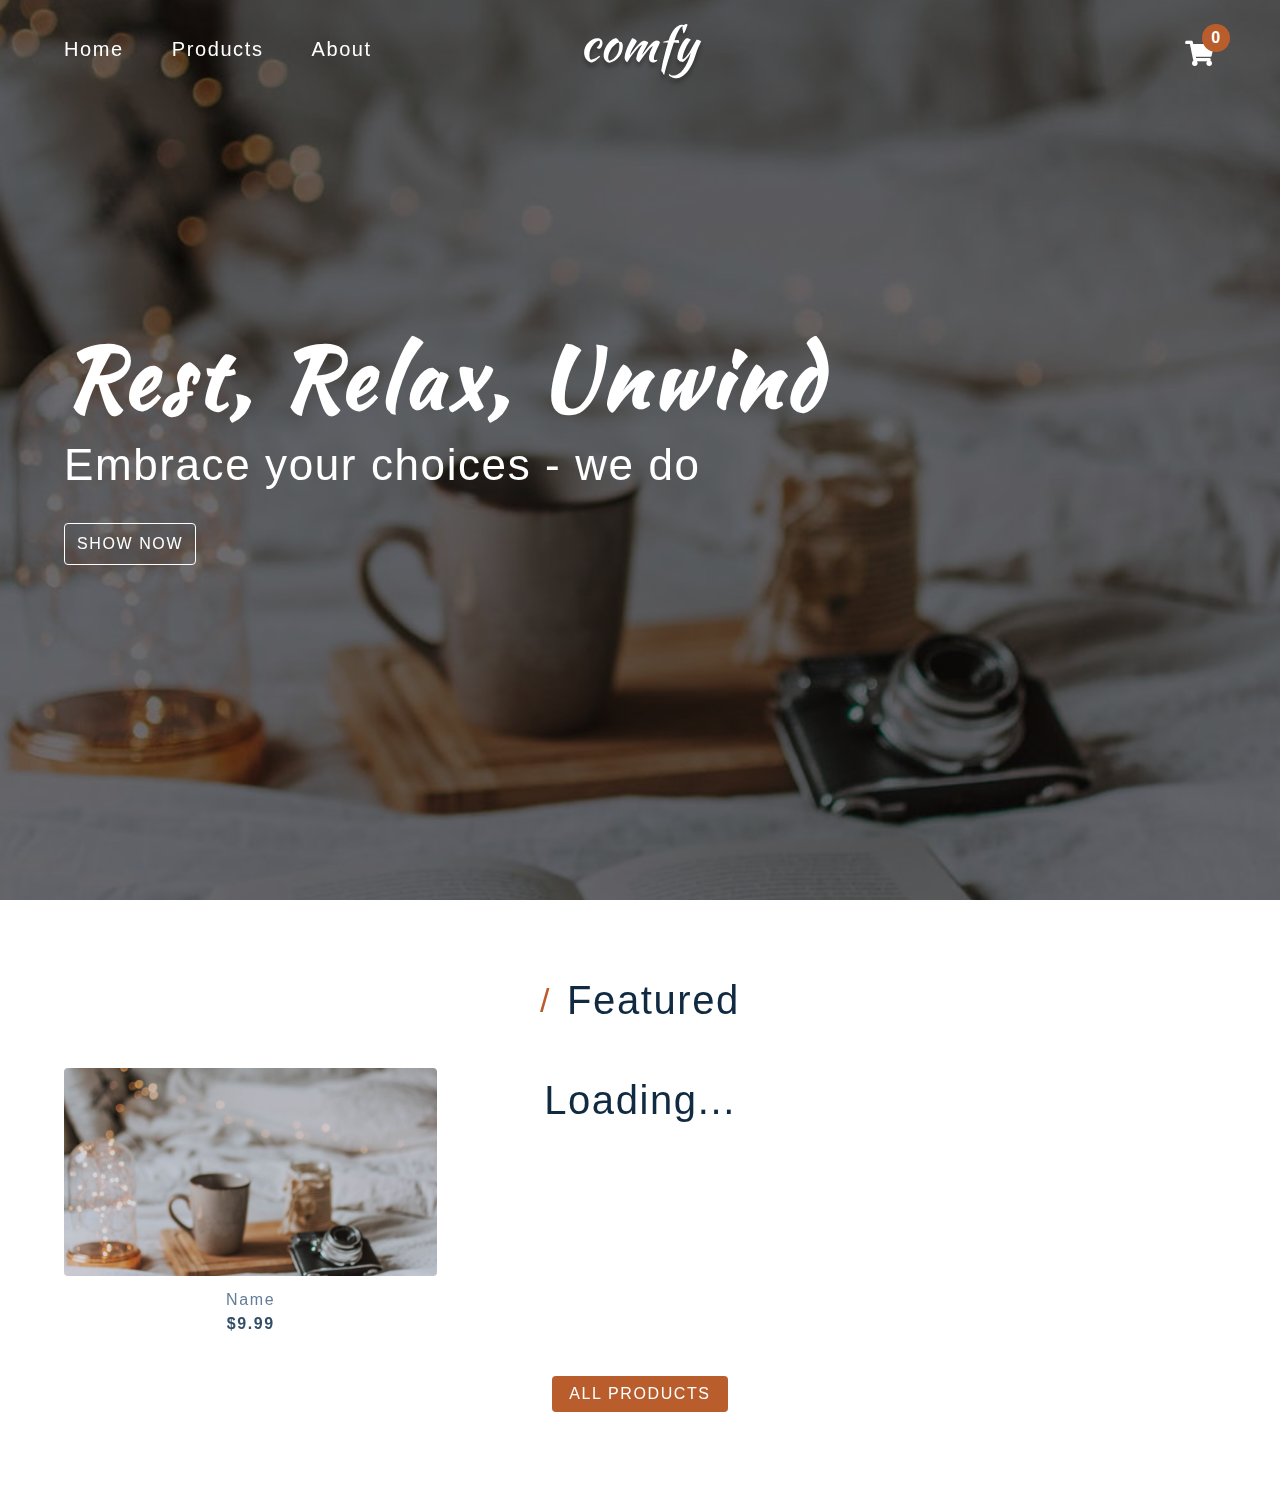
<file: index.html>
<!DOCTYPE html>
<html lang="en">
  <head>
    <meta charset="UTF-8" />
    <meta http-equiv="X-UA-Compatible" content="IE=edge" />
    <meta name="viewport" content="width=device-width, initial-scale=1.0" />
    <link rel="stylesheet" href="./reset.css" />
    <link
      rel="stylesheet"
      href="https://cdnjs.cloudflare.com/ajax/libs/font-awesome/5.14.0/css/all.min.css"
    />
    <link rel="stylesheet" href="./styles1.css" />
    <title>E-commerce shop</title>
  </head>
  <body>
    <nav class="navbar">
      <div class="nav-center">
        <div>
          <button class="toggle-nav">
            <i class="fas fa-bars"></i>
          </button>
          <ul class="nav-links">
            <li>
              <a href="index.html" class="nav-link">home</a>
            </li>
            <li>
              <a href="products.html" class="nav-link">products</a>
            </li>
            <li>
              <a href="about.html" class="nav-link">about</a>
            </li>
          </ul>
        </div>
        <img src="./logo-white.svg" alt="logo" class="nav-logo" />
        <div class="toggle-container">
          <button class="toggle-cart">
            <i class="fas fa-shopping-cart"></i>
          </button>
          <span class="cart-item-count">1</span>
        </div>
      </div>
    </nav>
    <section class="hero">
      <div class="hero-container">
        <h1 class="text-slanted">rest, relax, unwind</h1>
        <h3>Embrace your choices - we do</h3>
        <a href="products.html" class="hero-btn">show now</a>
      </div>
    </section>
    <div class="sidebar-overlay">
      <aside class="sidebar">
        <button class="sidebar-close">
          <i class="fas fa-times"></i>
        </button>
        <ul class="sidebar-links">
          <li>
            <a href="index.html" class="sidebar-link">
              <i class="fas fa-home fa-fw"></i>Home</a
            >
          </li>
          <li>
            <a href="products.html" class="sidebar-link"
              ><i class="fas fa-couch fa-fw"></i>Products</a
            >
          </li>
          <li>
            <a href="about.html" class="sidebar-link">
              <i class="fas fa-book fa-fw"></i>About</a
            >
          </li>
        </ul>
      </aside>
    </div>
    <div class="cart-overlay">
      <aside class="cart">
        <button class="cart-close">
          <i class="fas fa-times"></i>
        </button>
        <header>
          <h3 class="text-slanted">your bag</h3>
        </header>
        <div class="cart-items">
          <!-- <article class="cart-item" data-id="">
            <img src="./main-bcg.jpeg" alt="name" class="cart-item-img" />
            <div>
              <h4 class="cart-item-name">high-back bench</h4>
              <p class="cart-item-price">$13.99</p>
              <button class="cart-item-remove-btn">remove</button>
            </div>
            <div>
              <button class="cart-item-increase-btn">
                <i class="fas fa-chevron-up"></i>
              </button>
              <p class="cart-item-amount">1</p>
              <button class="cart-item-decrease-btn">
                <i class="fas fa-chevron-down"></i>
              </button>
            </div>
          </article> -->
        </div>
        <footer>
          <h3 class="cart-total text-slanted">total: $12.99</h3>
          <button class="cart-checkout btn">checkout</button>
        </footer>
      </aside>
    </div>
    <section class="section featured">
      <div class="title">
        <h2><span>/</span>featured</h2>
      </div>
      <div class="featured-center section-center">
        <h2 class="section-loading">Loading...</h2>
        <article class="product">
          <div class="product-container">
            <img src="./main-bcg.jpeg" class="product-img img" alt="" />
            <div class="product-icons">
              <a href="singleproduct.html" class="product-icon">
                <i class="fas fa-search"></i>
              </a>
              <button class="product-cart-btn product-icon" data-id="1">
                <i class="fas fa-shopping-cart"></i>
              </button>
            </div>
          </div>
          <footer>
            <p class="product-name">name</p>
            <h4 class="product-price">$9.99</h4>
          </footer>
        </article>
      </div>
      <a href="products.html" class="btn">All products</a>
    </section>
    <script type="module" src="./app.js"></script>
  </body>
</html>
</file>
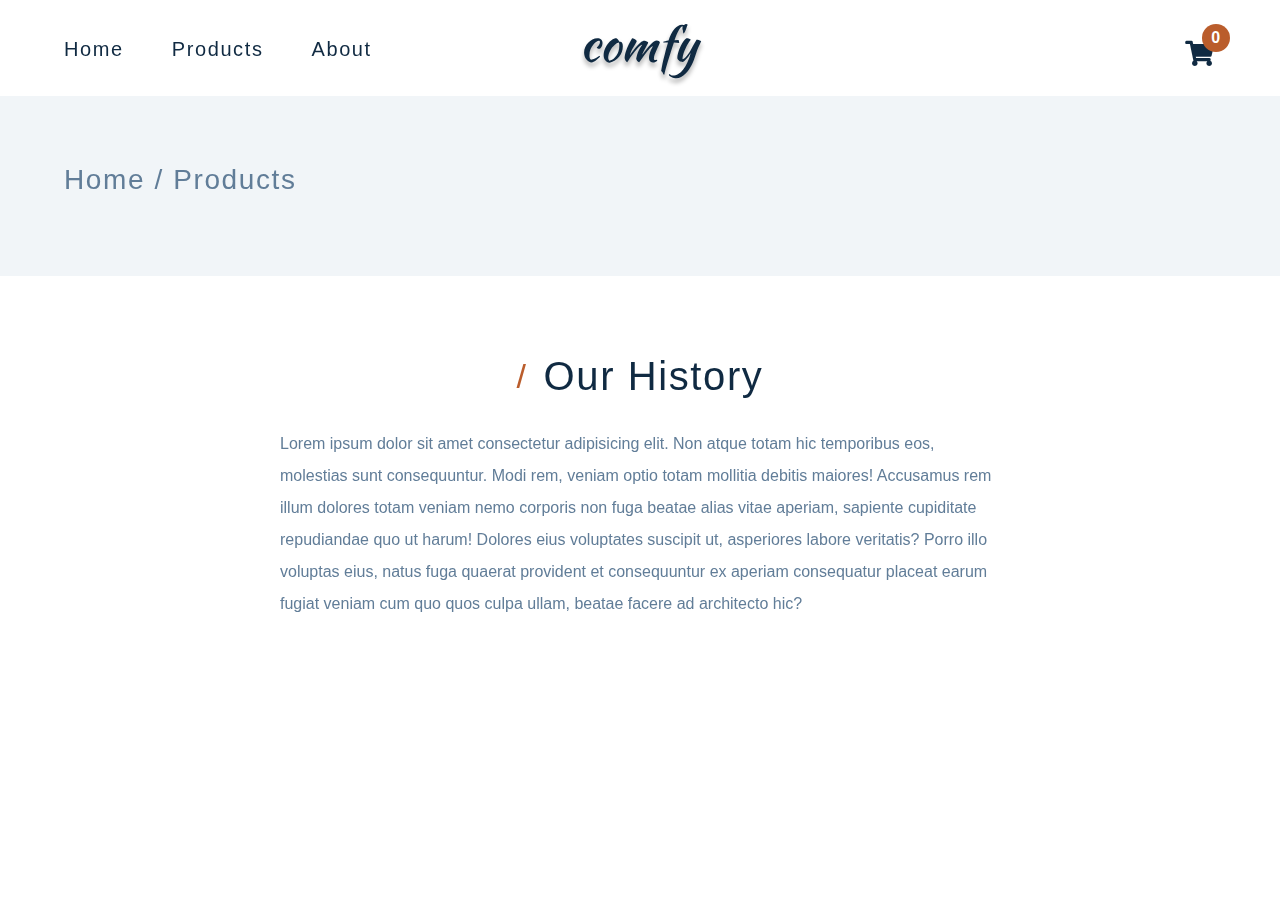
<file: about.html>
<!DOCTYPE html>
<html lang="en">
  <head>
    <meta charset="UTF-8" />
    <meta http-equiv="X-UA-Compatible" content="IE=edge" />
    <meta name="viewport" content="width=device-width, initial-scale=1.0" />
    <link rel="stylesheet" href="./reset.css" />
    <link
      rel="stylesheet"
      href="https://cdnjs.cloudflare.com/ajax/libs/font-awesome/5.14.0/css/all.min.css"
    />
    <link rel="stylesheet" href="./styles1.css" />
    <title>E-commerce shop</title>
  </head>
  <body>
    <nav class="navbar page">
      <div class="nav-center">
        <div>
          <button class="toggle-nav">
            <i class="fas fa-bars"></i>
          </button>
          <ul class="nav-links">
            <li>
              <a href="index.html" class="nav-link">home</a>
            </li>
            <li>
              <a href="products.html" class="nav-link">products</a>
            </li>
            <li>
              <a href="about.html" class="nav-link">about</a>
            </li>
          </ul>
        </div>
        <img src="./logo-black.svg" alt="logo" class="nav-logo" />
        <div class="toggle-container">
          <button class="toggle-cart">
            <i class="fas fa-shopping-cart"></i>
          </button>
          <span class="cart-item-count">1</span>
        </div>
      </div>
    </nav>
    <section class="page-hero">
      <div class="section-center">
        <h3 class="page-hero-title">Home / Products</h3>
      </div>
    </section>
    <div class="sidebar-overlay">
      <aside class="sidebar">
        <button class="sidebar-close">
          <i class="fas fa-times"></i>
        </button>
        <ul class="sidebar-links">
          <li>
            <a href="index.html" class="sidebar-link">
              <i class="fas fa-home fa-fw"></i>Home</a
            >
          </li>
          <li>
            <a href="products.html" class="sidebar-link"
              ><i class="fas fa-couch fa-fw"></i>Products</a
            >
          </li>
          <li>
            <a href="about.html" class="sidebar-link">
              <i class="fas fa-book fa-fw"></i>About</a
            >
          </li>
        </ul>
      </aside>
    </div>
    <div class="cart-overlay">
      <aside class="cart">
        <button class="cart-close">
          <i class="fas fa-times"></i>
        </button>
        <header>
          <h3 class="text-slanted">your bag</h3>
        </header>
        <div class="cart-items">
          <article class="cart-item" data-id="">
            <img src="./main-bcg.jpeg" alt="name" class="cart-item-img" />
            <div>
              <h4 class="cart-item-name">high-back bench</h4>
              <p class="cart-item-price">$13.99</p>
              <button class="cart-item-remove-btn">remove</button>
            </div>
            <div>
              <button class="cart-item-increase-btn">
                <i class="fas fa-chevron-up"></i>
              </button>
              <p class="cart-item-amount">1</p>
              <button class="cart-item-decrease-btn">
                <i class="fas fa-chevron-down"></i>
              </button>
            </div>
          </article>
        </div>
        <footer>
          <h3 class="cart-total text-slanted">total: $12.99</h3>
          <button class="cart-checkout btn">checkout</button>
        </footer>
      </aside>
    </div>
    <section class="section section-center about-page">
      <div class="title">
        <h2><span>/</span>Our History</h2>
      </div>
      <p class="about-text">
        Lorem ipsum dolor sit amet consectetur adipisicing elit. Non atque totam
        hic temporibus eos, molestias sunt consequuntur. Modi rem, veniam optio
        totam mollitia debitis maiores! Accusamus rem illum dolores totam veniam
        nemo corporis non fuga beatae alias vitae aperiam, sapiente cupiditate
        repudiandae quo ut harum! Dolores eius voluptates suscipit ut,
        asperiores labore veritatis? Porro illo voluptas eius, natus fuga
        quaerat provident et consequuntur ex aperiam consequatur placeat earum
        fugiat veniam cum quo quos culpa ullam, beatae facere ad architecto hic?
      </p>
    </section>
    <script type="module" src="./app.js"></script>
  </body>
</html>
</file>
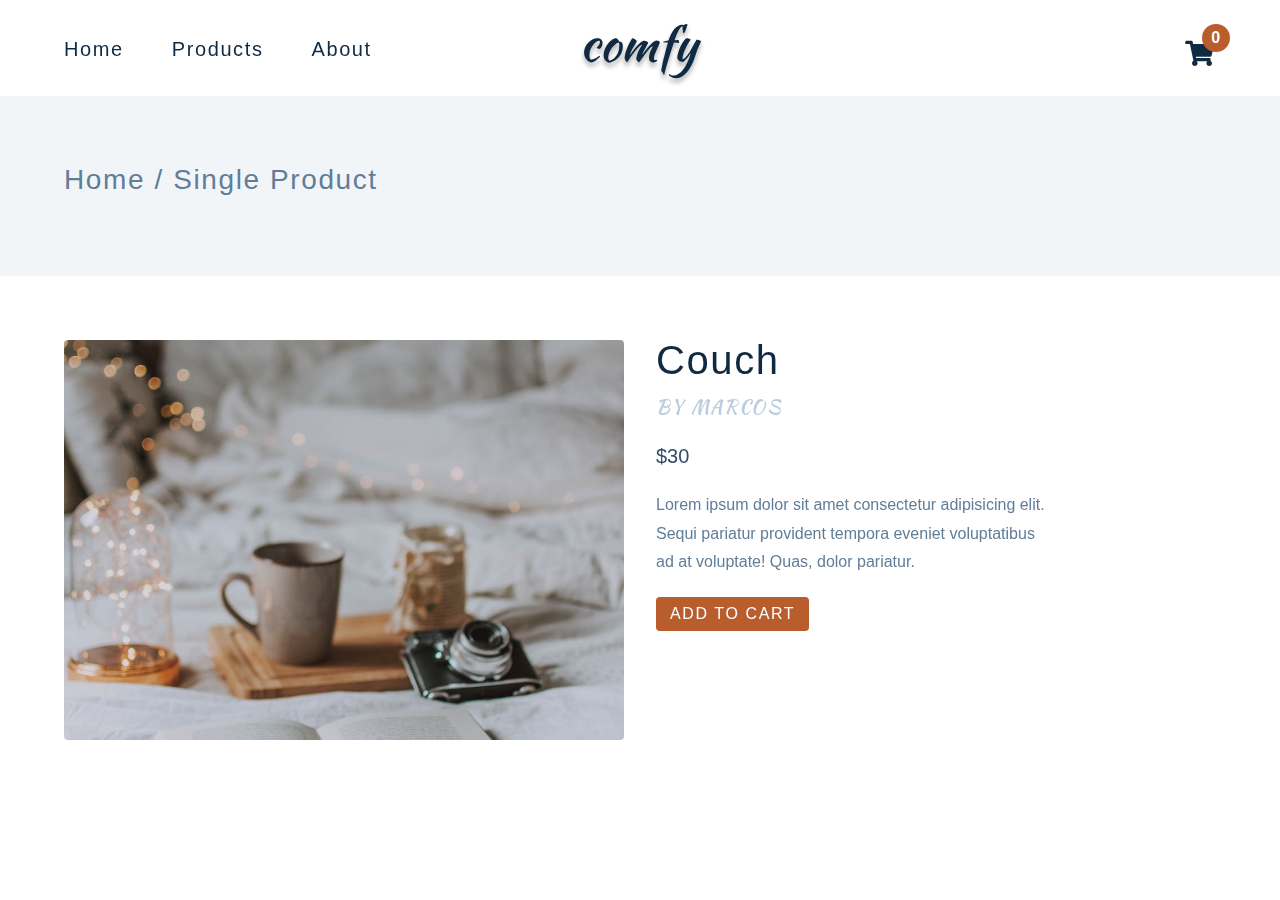
<file: product.html>
<!DOCTYPE html>
<html lang="en">
  <head>
    <meta charset="UTF-8" />
    <meta http-equiv="X-UA-Compatible" content="IE=edge" />
    <meta name="viewport" content="width=device-width, initial-scale=1.0" />
    <link rel="stylesheet" href="./reset.css" />
    <link
      rel="stylesheet"
      href="https://cdnjs.cloudflare.com/ajax/libs/font-awesome/5.14.0/css/all.min.css"
    />
    <link rel="stylesheet" href="./styles1.css" />
    <title>E-commerce shop</title>
  </head>
  <body>
    <nav class="navbar page">
      <div class="nav-center">
        <div>
          <button class="toggle-nav">
            <i class="fas fa-bars"></i>
          </button>
          <ul class="nav-links">
            <li>
              <a href="index.html" class="nav-link">home</a>
            </li>
            <li>
              <a href="products.html" class="nav-link">products</a>
            </li>
            <li>
              <a href="about.html" class="nav-link">about</a>
            </li>
          </ul>
        </div>
        <img src="./logo-black.svg" alt="logo" class="nav-logo" />
        <div class="toggle-container">
          <button class="toggle-cart">
            <i class="fas fa-shopping-cart"></i>
          </button>
          <span class="cart-item-count">1</span>
        </div>
      </div>
    </nav>
    <section class="page-hero">
      <div class="section-center">
        <h3 class="page-hero-title">Home / Single product</h3>
      </div>
    </section>
    <div class="sidebar-overlay">
      <aside class="sidebar">
        <button class="sidebar-close">
          <i class="fas fa-times"></i>
        </button>
        <ul class="sidebar-links">
          <li>
            <a href="index.html" class="sidebar-link">
              <i class="fas fa-home fa-fw"></i>Home</a
            >
          </li>
          <li>
            <a href="products.html" class="sidebar-link"
              ><i class="fas fa-couch fa-fw"></i>Products</a
            >
          </li>
          <li>
            <a href="about.html" class="sidebar-link">
              <i class="fas fa-book fa-fw"></i>About</a
            >
          </li>
        </ul>
      </aside>
    </div>
    <div class="cart-overlay">
      <aside class="cart">
        <button class="cart-close">
          <i class="fas fa-times"></i>
        </button>
        <header>
          <h3 class="text-slanted">your bag</h3>
        </header>
        <div class="cart-items">
          <!-- <article class="cart-item" data-id="">
            <img src="./main-bcg.jpeg" alt="name" class="cart-item-img" />
            <div>
              <h4 class="cart-item-name">high-back bench</h4>
              <p class="cart-item-price">$13.99</p>
              <button class="cart-item-remove-btn">remove</button>
            </div>
            <div>
              <button class="cart-item-increase-btn">
                <i class="fas fa-chevron-up"></i>
              </button>
              <p class="cart-item-amount">1</p>
              <button class="cart-item-decrease-btn">
                <i class="fas fa-chevron-down"></i>
              </button>
            </div>
          </article> -->
        </div>
        <footer>
          <h3 class="cart-total text-slanted">total: $12.99</h3>
          <button class="cart-checkout btn">checkout</button>
        </footer>
      </aside>
    </div>
    <section class="single-product">
      <div class="section-center single-product-center">
        <img src="./main-bcg.jpeg" alt="" class="single-product-img img" />
        <article class="single-product-info">
          <div>
            <h2 class="single-product-title">Couch</h2>
            <p class="single-product-company text-slanted">by marcos</p>
            <p class="single-product-price">$30</p>
            <div class="single-product-colors"></div>
            <p class="single-product-desc">
              Lorem ipsum dolor sit amet consectetur adipisicing elit. Sequi
              pariatur provident tempora eveniet voluptatibus ad at voluptate!
              Quas, dolor pariatur.
            </p>
            <button class="addToCartBtn btn" data-id="id">add to cart</button>
          </div>
        </article>
      </div>
    </section>
    <div class="page-loading">
      <h2>Loading...</h2>
    </div>

    <script type="module" src="./product.js"></script>
  </body>
</html>
</file>
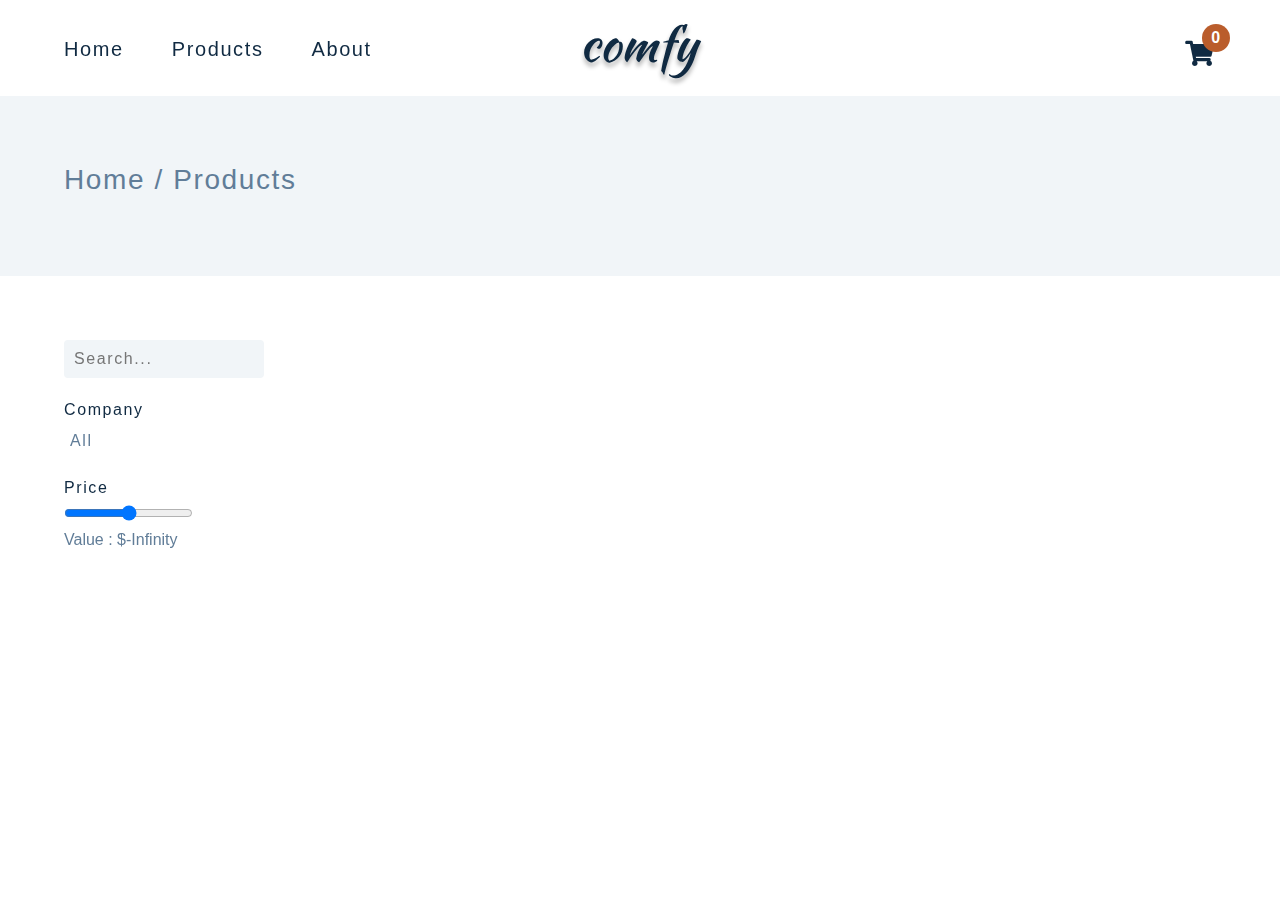
<file: products.html>
<!DOCTYPE html>
<html lang="en">
  <head>
    <meta charset="UTF-8" />
    <meta http-equiv="X-UA-Compatible" content="IE=edge" />
    <meta name="viewport" content="width=device-width, initial-scale=1.0" />
    <link rel="stylesheet" href="./reset.css" />
    <link
      rel="stylesheet"
      href="https://cdnjs.cloudflare.com/ajax/libs/font-awesome/5.14.0/css/all.min.css"
    />
    <link rel="stylesheet" href="./styles1.css" />
    <title>E-commerce shop</title>
  </head>
  <body>
    <nav class="navbar page">
      <div class="nav-center">
        <div>
          <button class="toggle-nav">
            <i class="fas fa-bars"></i>
          </button>
          <ul class="nav-links">
            <li>
              <a href="index.html" class="nav-link">home</a>
            </li>
            <li>
              <a href="products.html" class="nav-link">products</a>
            </li>
            <li>
              <a href="about.html" class="nav-link">about</a>
            </li>
          </ul>
        </div>
        <img src="./logo-black.svg" alt="logo" class="nav-logo" />
        <div class="toggle-container">
          <button class="toggle-cart">
            <i class="fas fa-shopping-cart"></i>
          </button>
          <span class="cart-item-count">1</span>
        </div>
      </div>
    </nav>
    <section class="page-hero">
      <div class="section-center">
        <h3 class="page-hero-title">Home / Products</h3>
      </div>
    </section>
    <div class="sidebar-overlay">
      <aside class="sidebar">
        <button class="sidebar-close">
          <i class="fas fa-times"></i>
        </button>
        <ul class="sidebar-links">
          <li>
            <a href="index.html" class="sidebar-link">
              <i class="fas fa-home fa-fw"></i>Home</a
            >
          </li>
          <li>
            <a href="products.html" class="sidebar-link"
              ><i class="fas fa-couch fa-fw"></i>Products</a
            >
          </li>
          <li>
            <a href="about.html" class="sidebar-link">
              <i class="fas fa-book fa-fw"></i>About</a
            >
          </li>
        </ul>
      </aside>
    </div>
    <div class="cart-overlay">
      <aside class="cart">
        <button class="cart-close">
          <i class="fas fa-times"></i>
        </button>
        <header>
          <h3 class="text-slanted">your bag</h3>
        </header>
        <div class="cart-items">
          <!-- <article class="cart-item" data-id="">
            <img src="./main-bcg.jpeg" alt="name" class="cart-item-img" />
            <div>
              <h4 class="cart-item-name">high-back bench</h4>
              <p class="cart-item-price">$13.99</p>
              <button class="cart-item-remove-btn">remove</button>
            </div>
            <div>
              <button class="cart-item-increase-btn">
                <i class="fas fa-chevron-up"></i>
              </button>
              <p class="cart-item-amount">1</p>
              <button class="cart-item-decrease-btn">
                <i class="fas fa-chevron-down"></i>
              </button>
            </div>
          </article> -->
        </div>
        <footer>
          <h3 class="cart-total text-slanted">total: $12.99</h3>
          <button class="cart-checkout btn">checkout</button>
        </footer>
      </aside>
    </div>
    <section class="products">
      <div class="filters">
        <div class="filters-container">
          <form class="input-form">
            <input type="text" class="search-input" placeholder="search..." />
          </form>
          <h4>Company</h4>
          <article class="companies">
            <button class="company-btn">All</button>
            <button class="company-btn">ikea</button>
          </article>
          <h4>Price</h4>
          <form class="price-form">
            <input
              type="range"
              class="price-filter"
              min="0"
              value="50"
              max="100"
            />
          </form>
          <p class="price-value"></p>
        </div>
      </div>
      <div class="products-container"></div>
    </section>
    <div class="page-loading">
      <h2>Loading...</h2>
    </div>
    <script type="module" src="./products.js"></script>
  </body>
</html>
</file>
<file: styles1.css>
@import url("https://fonts.googleapis.com/css2?family=Kaushan+Script&display=swap");
/*
=============== 
Variables
===============
*/

:root {
  /* dark shades of primary color*/
  --clr-primary-1: hsl(21, 91%, 17%);
  --clr-primary-2: hsl(21, 84%, 25%);
  --clr-primary-3: hsl(21, 81%, 29%);
  --clr-primary-4: hsl(21, 77%, 34%);
  /* primary/main color */
  --clr-primary-5: hsl(21, 62%, 45%);
  /* lighter shades of primary color */
  --clr-primary-6: hsl(21, 57%, 50%);
  --clr-primary-7: hsl(21, 65%, 59%);
  --clr-primary-8: hsl(21, 80%, 74%);
  --clr-primary-9: hsl(21, 94%, 87%);
  --clr-primary-10: hsl(21, 100%, 94%);
  /* darkest grey - used for headings */
  --clr-grey-1: #102a42;
  --clr-grey-2: hsl(211, 39%, 23%);
  --clr-grey-3: hsl(209, 34%, 30%);
  --clr-grey-4: hsl(209, 28%, 39%);
  /* grey used for paragraphs */
  --clr-grey-5: hsl(210, 22%, 49%);
  --clr-grey-6: hsl(209, 23%, 60%);
  --clr-grey-7: hsl(211, 27%, 70%);
  --clr-grey-8: hsl(210, 31%, 80%);
  --clr-grey-9: hsl(212, 33%, 89%);
  --clr-grey-10: hsl(210, 36%, 96%);
  --clr-white: #fff;
  --clr-red-dark: hsl(360, 67%, 44%);
  --clr-red-light: hsl(360, 71%, 66%);
  --clr-green-dark: hsl(125, 67%, 44%);
  --clr-green-light: hsl(125, 71%, 66%);
  --clr-black: #222;

  --transition: all 0.3s linear;
  --spacing: 0.1rem;
  --radius: 0.25rem;
  --light-shadow: 0 5px 15px rgba(0, 0, 0, 0.1);
  --dark-shadow: 0 5px 15px rgba(0, 0, 0, 0.2);
  --max-width: 1170px;
  --fixed-width: 620px;
}
/*
=============== 
Global Styles
===============
*/

*,
::after,
::before {
  margin: 0;
  padding: 0;
  box-sizing: border-box;
}
body {
  font-family: -apple-system, BlinkMacSystemFont, "Segoe UI", Roboto, Oxygen,
    Ubuntu, Cantarell, "Open Sans", "Helvetica Neue", sans-serif;
  background: var(--clr-white);
  color: var(--clr-grey-1);
  line-height: 1.5;
  font-size: 0.875rem;
}
ul {
  list-style-type: none;
}
a {
  text-decoration: none;
}
h1,
h2,
h3,
h4 {
  letter-spacing: var(--spacing);
  text-transform: capitalize;
  line-height: 1.25;
  margin-bottom: 0.75rem;
  font-weight: 400;
}
h1 {
  font-size: 3rem;
}
h2 {
  font-size: 2rem;
}
h3 {
  font-size: 1.25rem;
}
h4 {
  font-size: 0.875rem;
}
p {
  margin-bottom: 1.25rem;
  color: var(--clr-grey-5);
}
@media screen and (min-width: 800px) {
  h1 {
    font-size: 4rem;
  }
  h2 {
    font-size: 2.5rem;
  }
  h3 {
    font-size: 1.75rem;
  }
  h4 {
    font-size: 1rem;
  }
  body {
    font-size: 1rem;
  }
  h1,
  h2,
  h3,
  h4 {
    line-height: 1;
  }
}
.img {
  width: 100%;
  display: block;
}
.text-slanted {
  font-family: "Kaushan Script", cursive;
}
.section-center {
  width: 90vw;
  max-width: var(--max-width);
  margin: 0 auto;
}
.section {
  padding: 5rem 0;
}
.btn {
  background: var(--clr-primary-5);
  color: var(--clr-white);
  border-radius: var(--radius);
  padding: 0.375rem 0.75rem;
  text-transform: uppercase;
  letter-spacing: var(--spacing);
  display: inline-block;
  transition: var(--transition);
  border-color: transparent;
  cursor: pointer;
}
.btn:hover {
  background: var(--clr-primary-7);
  color: var(--clr-black);
}
.section-loading {
  text-align: center;
  position: absolute;
  top: 2rem;
  left: 50%;
  transform: translate(-50%, -50%);
  text-align: center;
}
.page-loading {
  position: fixed;
  top: 0;
  left: 0;
  width: 100%;
  height: 100%;
  background: var(--clr-grey-10);
  display: flex;
  align-items: center;
  justify-content: center;
}
/*
=============== 
Navbar
===============
*/

.navbar {
  height: 6rem;
  background: transparent;
  display: flex;
  align-items: center;
  justify-content: center;
}

.nav-center {
  width: 90vw;
  max-width: var(--max-width);
  display: flex;
  justify-content: space-between;
  align-items: center;
}
.nav-center {
  width: 90vw;
  max-width: 1170px;
  display: flex;
  justify-content: space-between;
  align-items: center;
}
.nav-links {
  display: none;
}
.toggle-nav {
  background: var(--clr-primary-5);
  border-color: transparent;
  color: var(--clr-white);
  width: 3.75rem;
  height: 2.25rem;
  display: flex;
  align-items: center;
  justify-content: center;
  font-size: 1.5rem;
  border-radius: 2rem;
  cursor: pointer;
  transition: var(--transition);
}
.toggle-nav:hover {
  background: var(--clr-primary-3);
}
.toggle-container {
  position: relative;
  margin-top: 0.75rem;
}
.toggle-cart {
  background: transparent;
  border-color: transparent;
  font-size: 1.6rem;
  color: var(--clr-white);
  cursor: pointer;
}
.cart-item-count {
  position: absolute;
  top: -0.85rem;
  right: -0.85rem;
  background: var(--clr-primary-5);
  width: 1.75rem;
  height: 1.75rem;
  display: grid;
  place-items: center;
  border-radius: 50%;
  color: var(--clr-white);
  font-weight: bold;
  font-size: 1rem;
}
@media screen and (min-width: 800px) {
  .nav-center {
    position: relative;
  }
  .nav-logo {
    position: absolute;
    top: 50%;
    left: 65%;
    transform: translate(-50%, -50%);
  }
  .toggle-nav {
    display: none;
  }
  .nav-links {
    display: flex;
    font-size: 1.5rem;
    text-transform: capitalize;
  }
  .nav-link {
    color: var(--clr-white);
    margin-right: 3rem;
    letter-spacing: var(--spacing);
    transition: var(--transition);
    font-size: 1.25rem;
  }
  .nav-link:hover {
    color: var(--clr-primary-5);
  }
}
@media screen and (min-width: 992px) {
  .nav-logo {
    left: 50%;
  }
}
/* page navbar */
.page .nav-link {
  color: var(--clr-grey-1);
}
.page .nav-link:hover {
  color: var(--clr-primary-5);
}
.page .toggle-cart {
  color: var(--clr-grey-1);
}
/*
=============== 
Hero
===============
*/
.hero {
  min-height: 100vh;
  margin-top: -6rem;
  background: linear-gradient(rgba(0, 0, 0, 0.5), rgba(0, 0, 0, 0.5)),
    url(main-bcg.jpeg) center/cover;
  display: grid;
  place-items: center;
  color: var(--clr-white);
}
.hero-container {
  width: 90vw;
  max-width: var(--max-width);
}
.hero h1 {
  font-weight: 700;
}
.hero h3 {
  text-transform: none;
  font-size: 1.5rem;
}
.hero-btn {
  color: var(--clr-white);
  background: transparent;
  border: 1px solid var(--clr-white);
  padding: 0.5rem 0.75rem;
  display: inline-block;
  margin-top: 0.75rem;
  text-transform: uppercase;
  letter-spacing: var(--spacing);
  border-radius: var(--radius);
  transition: var(--transition);
}
.hero-btn:hover {
  background: var(--clr-white);
  color: var(--clr-primary-5);
}

@media screen and (min-width: 800px) {
  .hero h3 {
    font-size: 1.5rem;
    margin: 1rem 0;
  }
}

@media screen and (min-width: 992px) {
  .hero h1 {
    font-size: 5.25rem;
    letter-spacing: 5px;
  }
  .hero h3 {
    font-size: 2.75rem;
    margin: 1.5rem 0;
  }
}

/*
=============== 
Sidebar
===============
*/
.sidebar-overlay {
  position: fixed;
  top: 0;
  left: 0;
  width: 100%;
  height: 100%;
  display: grid;
  place-items: center;
  z-index: -1;
  transition: var(--transition);
  opacity: 0;
  background: rgba(0, 0, 0, 0.5);
}
.sidebar-overlay.show {
  opacity: 1;
  z-index: 100;
}
.sidebar {
  width: 90vw;
  height: 95vh;
  max-width: var(--fixed-width);
  background: var(--clr-white);
  border-radius: var(--radius);
  box-shadow: var(--dark-shadow);
  position: relative;
  padding: 4rem;
  transform: scale(0);
}
.show .sidebar {
  transform: scale(1);
}
.sidebar-close {
  font-size: 2rem;
  background: transparent;
  border-color: transparent;
  color: var(--clr-grey-5);
  position: absolute;
  top: 1rem;
  right: 1rem;
  cursor: pointer;
}
.sidebar-link {
  font-size: 1.5rem;
  text-transform: capitalize;
  color: var(--clr-grey-1);
}
.sidebar-link i {
  color: var(--clr-grey-5);
  margin-right: 1rem;
  margin-bottom: 1rem;
}
@media screen and (min-width: 800px) {
  .sidebar-overlay {
    display: none;
  }
}
/*
=============== 
Cart
===============
*/
.cart-overlay {
  position: fixed;
  top: 0;
  left: 0;
  width: 100%;
  height: 100%;
  background: rgba(0, 0, 0, 0.5);
  transition: var(--transition);
  opacity: 0;
  z-index: -1;
}
.cart-overlay.show {
  opacity: 1;
  z-index: 100;
}
.cart {
  position: fixed;
  top: 0;
  right: 0;
  width: 100%;
  height: 100%;
  max-width: 400px;
  background: var(--clr-grey-10);
  padding: 3rem 1rem 0 1rem;
  display: grid;
  grid-template-rows: auto 1fr auto;
  transition: var(--transition);
  transform: translateX(100%);
  overflow: scroll;
}
.show .cart {
  transform: translateX(0);
}
.cart-close {
  font-size: 2rem;
  background: transparent;
  border-color: transparent;
  color: var(--clr-grey-5);
  position: absolute;
  top: 0.5rem;
  left: 1rem;
  cursor: pointer;
}
.cart header {
  text-align: center;
}
.cart header h3 {
  font-weight: 500;
}
.cart-total {
  text-align: center;
  margin-bottom: 2rem;
  font-weight: 500;
}
.cart-checkout {
  display: block;
  width: 75%;
  margin: 0 auto;
  margin-bottom: 3rem;
}
/* cart item */
.cart-item {
  margin: 1rem 0;
  display: grid;
  grid-template-columns: auto 1fr auto;

  column-gap: 1.5rem;
  align-items: center;
}
.cart-item-img {
  width: 75px;
  height: 50px;
  object-fit: cover;
  border-radius: var(--radius);
}
.cart-item-name {
  margin-bottom: 0.15rem;
}
.cart-item-price {
  margin-bottom: 0;
  font-size: 0.75rem;
  color: var(--clr-grey-3);
}
.cart-item-remove-btn {
  background: transparent;
  border-color: transparent;
  color: var(--clr-grey-5);
  letter-spacing: var(--spacing);
  cursor: pointer;
}
.cart-item-amount {
  margin-bottom: 0;
  text-align: center;
  color: var(--clr-grey-3);
  line-height: 1;
}
.cart-item-increase-btn,
.cart-item-decrease-btn {
  background: transparent;
  border-color: transparent;
  color: var(--clr-primary-5);
  cursor: pointer;
  font-size: 0.85rem;
  padding: 0.25rem;
}
/*
=============== 
Title
===============
*/

.title h2 {
  display: flex;
  justify-content: center;
  align-items: center;
  font-weight: 500;
}
.title span {
  color: var(--clr-primary-5);
  font-size: 0.85em;
  margin-right: 1rem;
}
/*
=============== 
product
===============
*/
.product-img {
  height: 15rem;
  object-fit: cover;
  border-radius: var(--radius);
}
.product-container {
  position: relative;
}
.product-icons {
  position: absolute;
  top: 50%;
  left: 50%;
  transform: translate(-50%, -50%);
  opacity: 0;
  display: flex;
  transition: var(--transition);
}
.product-icon {
  width: 2.25rem;
  height: 2.25rem;
  background: var(--clr-primary-5);
  color: var(--clr-white);
  display: grid;
  place-items: center;
  border-radius: 50%;
  transition: var(--transition);
  cursor: pointer;
  font-size: 1rem;
  border-color: transparent;
  margin: 0 0.5rem;
}
.product-icon:hover {
  background: var(--clr-primary-7);
}
.product-container:hover .product-icons {
  opacity: 1;
}
.product footer {
  padding: 0.75rem 0;
  text-align: center;
}
.product-name {
  margin-bottom: 0.25rem;
  text-transform: capitalize;
  letter-spacing: var(--spacing);
}
.product-price {
  margin-bottom: 0;
  color: var(--clr-grey-3);
  font-weight: 700;
}

.featured-center {
  margin: 3rem auto 2rem auto;
  display: grid;
  gap: 1rem;
  min-height: 6rem;
  position: relative;
}
.featured .btn {
  display: block;
  width: 11rem;
  margin: 0 auto;
  text-align: center;
}
@media screen and (min-width: 992px) {
  .featured-center {
    display: grid;
    grid-template-columns: 1fr 1fr;
  }
}
@media screen and (min-width: 1200px) {
  .featured-center {
    display: grid;
    grid-template-columns: 1fr 1fr 1fr;
  }
  .product .img {
    height: 13rem;
  }
}
/*
=============== 
About Page
===============
*/
.about-text {
  line-height: 2;
  max-width: 45em;
  margin: 0 auto;
  margin-top: 2rem;
}

/*
=============== 
Products Page
===============
*/
.products {
  width: 90vw;
  display: grid;
  grid-gap: 1rem;
  margin: 4rem auto;
  max-width: var(--max-width);
  position: relative;
}
.filters-container {
  position: sticky;
  top: 1rem;
}
.filters h4 {
  font-weight: 500;
  margin: 1.5rem 0 0.5rem;
}

.search-input {
  padding: 0.5rem;
  background: var(--clr-grey-10);
  border-radius: var(--radius);
  border-color: transparent;
  letter-spacing: var(--spacing);
  width: 100%;
}
.search-input::placeholder {
  text-transform: capitalize;
}
.search-input:focus {
  border-color: rgba(0, 0, 0, 0.2);
}
.company-btn {
  display: block;
  margin: 0.25em 0;
  padding: 0.25rem;
  text-transform: capitalize;
  background: transparent;
  border-color: transparent;
  letter-spacing: var(--spacing);
  color: var(--clr-grey-5);
  cursor: pointer;
  transition: var(--transition);
}
.company-btn:hover {
  color: var(--clr-grey-3);
}
.price-filter {
  background: var(--clr-grey-5) !important;
  color: var(--clr-grey-5);
}
@media screen and (min-width: 768px) {
  .products {
    grid-template-columns: 200px 1fr;
  }
  .categories {
    position: sticky;
    top: 1rem;
  }
}
@media screen and (min-width: 992px) {
  .products-container {
    display: grid;
    grid-template-columns: repeat(2, 1fr);
    gap: 1rem;
  }
  .products-container .product-img {
    height: 10rem;
  }
  .products-container .product-name {
    font-size: 0.85rem;
  }
  .products-container .product-price {
    font-size: 0.85rem;
  }
}
@media screen and (min-width: 1170px) {
  .products-container {
    grid-template-columns: repeat(3, 1fr);
  }
}
.filter-error {
  position: absolute;
  top: 5rem;
  left: 0;
  width: 100%;
  text-align: center;
  margin-top: 4rem;
}
/*
=============== 
Single Product Page
===============
*/
.page-hero {
  min-height: 20vh;
  display: grid;
  place-items: center;
  background: var(--clr-grey-10);
  color: var(--clr-grey-5);
}
.page-hero-title {
  font-weight: 500;
}
.single-product {
  padding: 2rem 0;
}
.single-product-center {
  margin: 2rem auto;
  display: grid;
  gap: 1rem 2rem;
}
.single-product-img {
  height: 25rem;
  border-radius: var(--radius);
  object-fit: cover;
}
.single-product-company {
  font-size: 1.2rem;
  color: var(--clr-grey-8);
  text-transform: uppercase;
  letter-spacing: var(--spacing);
  margin-bottom: 1.25rem;
}
.single-product-price {
  color: var(--clr-grey-3);
  font-size: 1.25rem;
  font-weight: 500;
}

.product-color {
  display: inline-block;
  width: 1rem;
  height: 1rem;
  border-radius: 50%;
  background: #222;
  margin: 0.5rem 0.5rem 1.5rem 0;
}

.single-product-desc {
  max-width: 25em;
  line-height: 1.8;
}
@media screen and (min-width: 992px) {
  .single-product-center {
    grid-template-columns: 1fr 1fr;
  }
}
</file>
